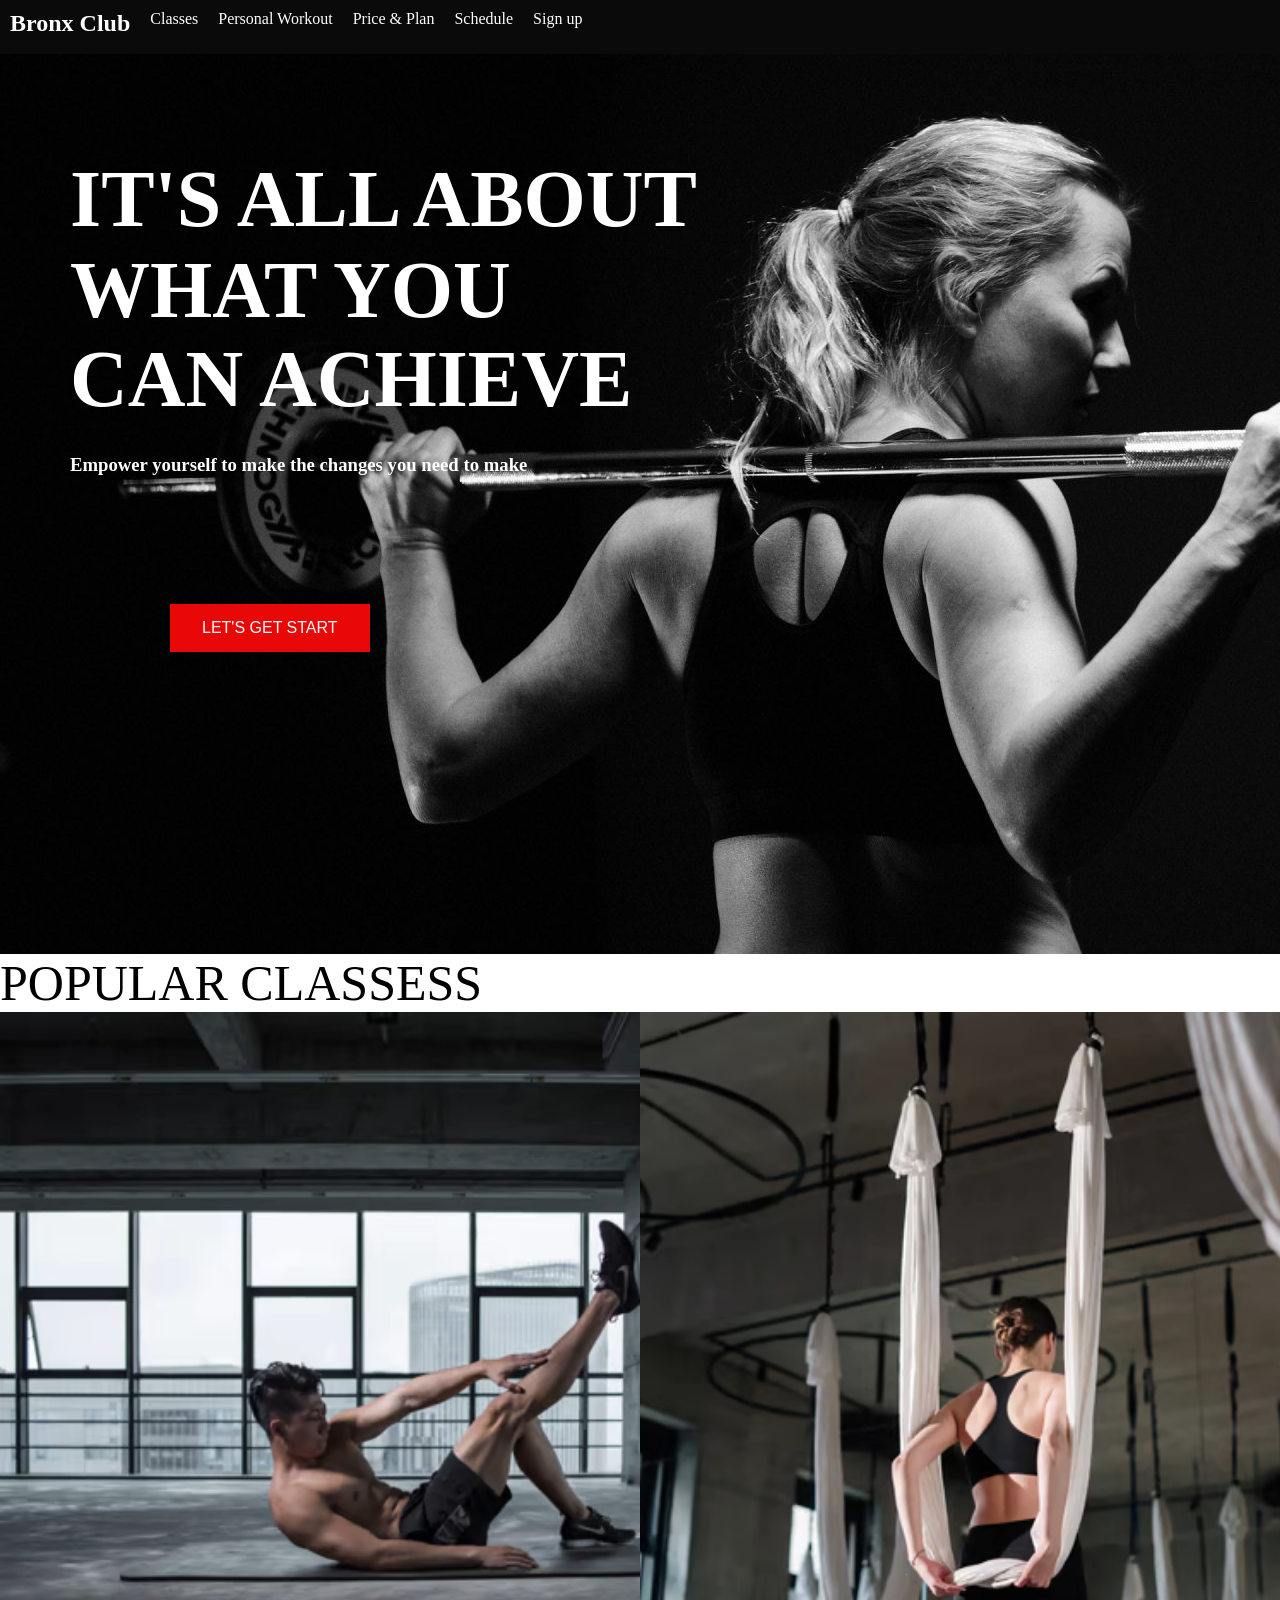
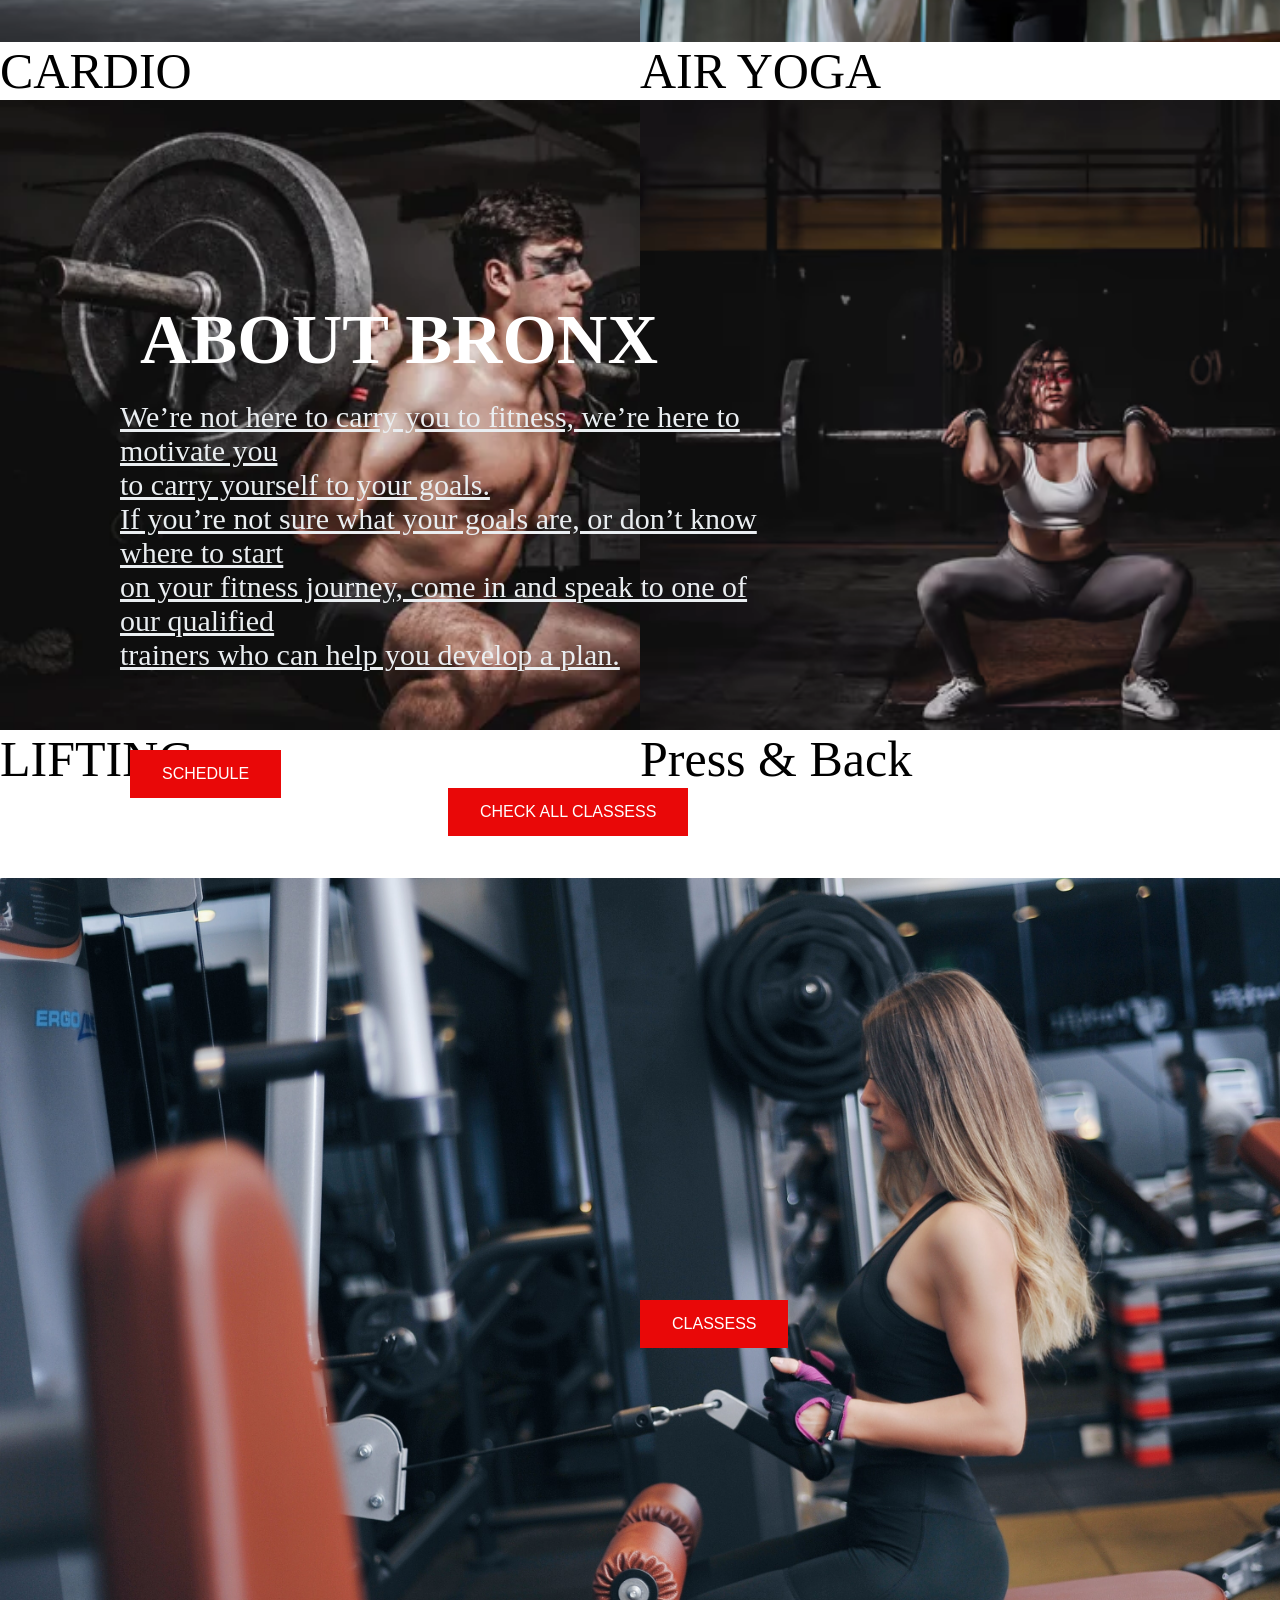
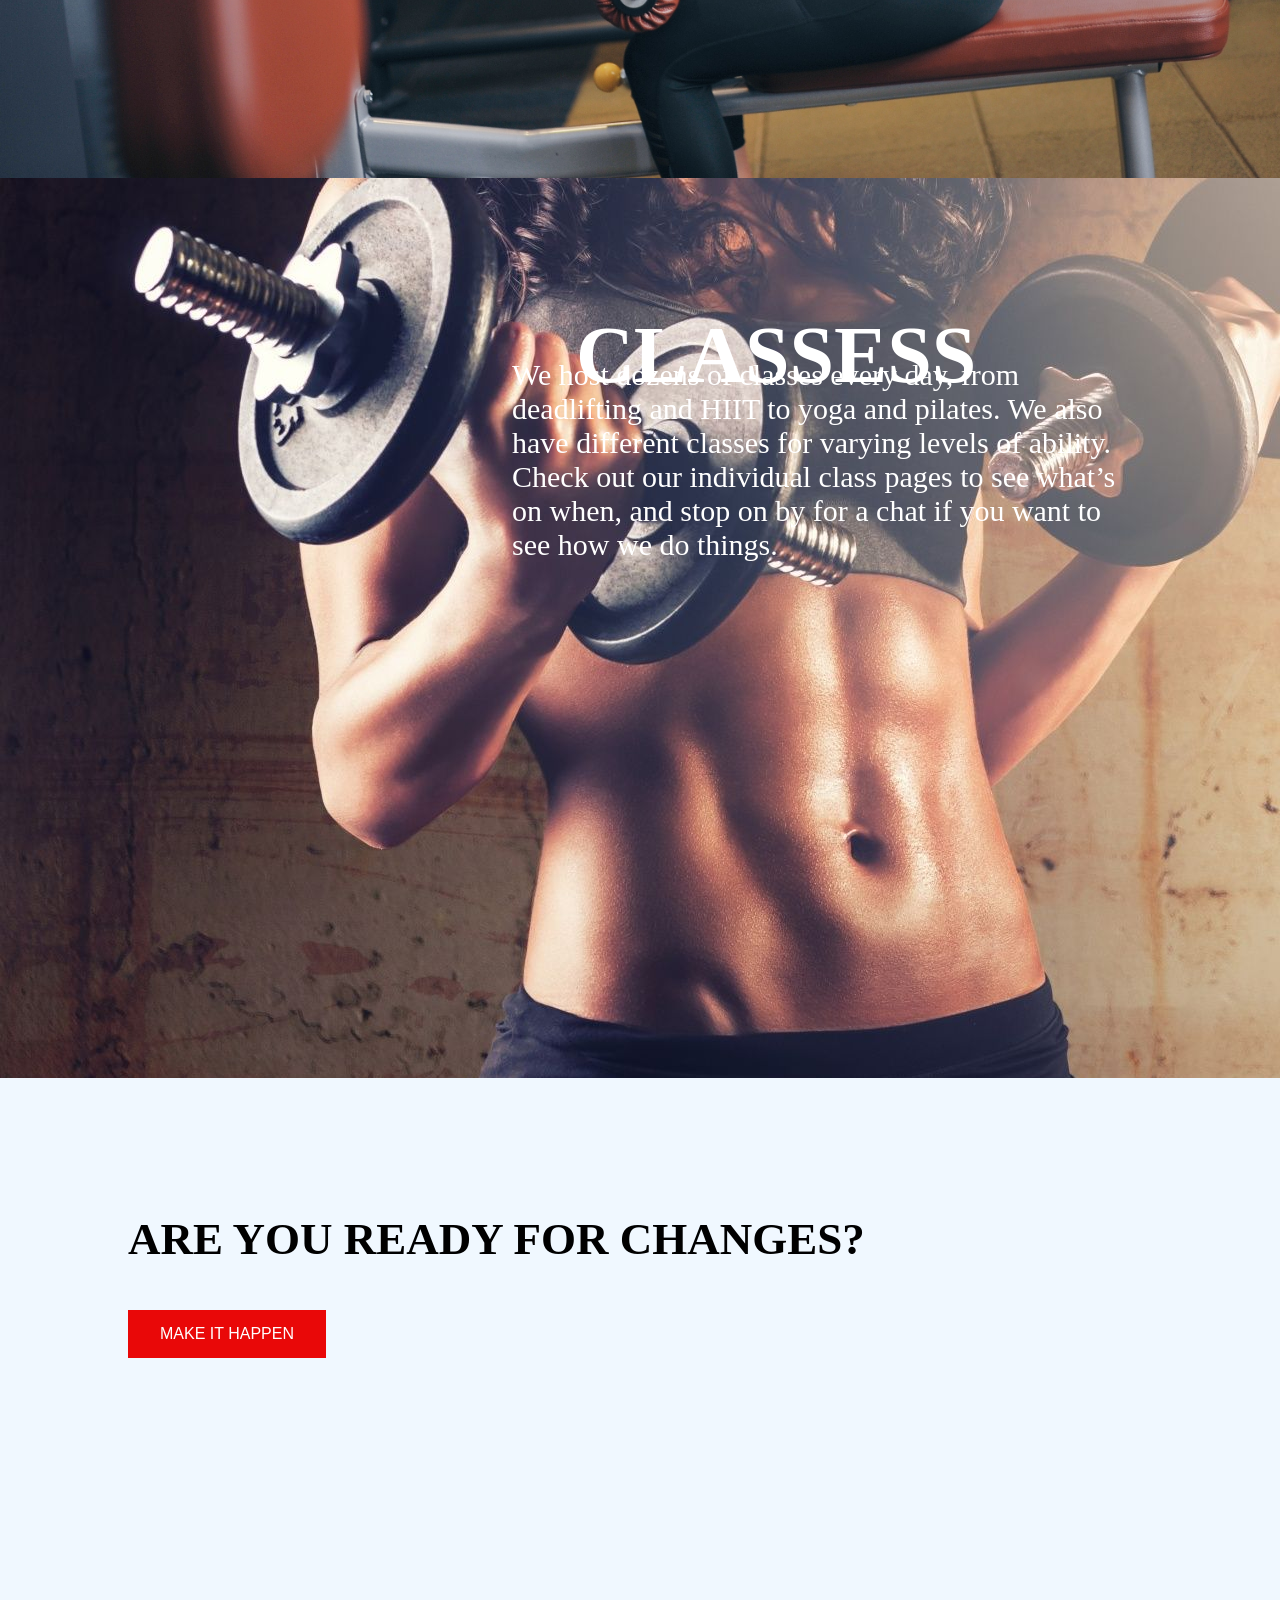
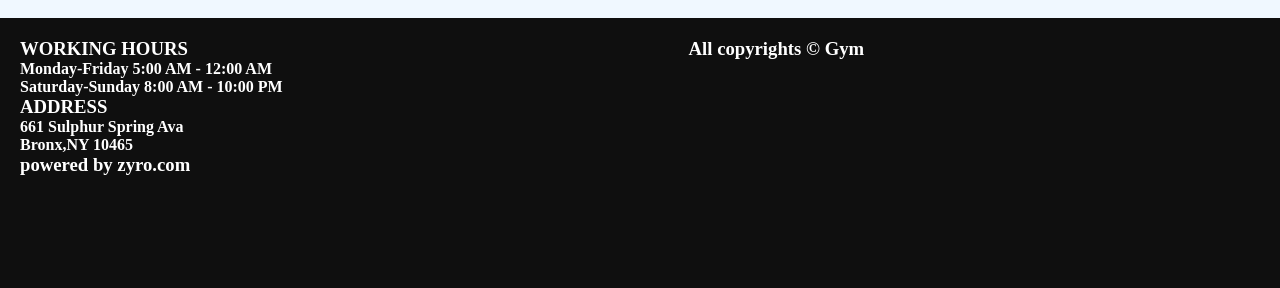
<file: index.html>
<!DOCTYPE html>
<html lang="en">
<head>
    <meta charset="UTF-8">
    <meta http-equiv="X-UA-Compatible" content="IE=edge">
    <meta name="viewport" content="width=device-width, initial-scale=1.0">
    <link rel="stylesheet" href="./CSS/gym.css">
    <title>Gym</title>
    <script src="https://animateit-live.s3.ap-south-1.amazonaws.com/public/assets/loader.min.js" data-website-id="03e682bc-c935-462e-9771-f2eb943b835c"></script>
</head>
    
<body>
     <header>
         <nav>
         <ul>
            <li><a href="index.html"><h2>Bronx Club</h2></a></li>
            <li><a href="/HTML/classess.html">Classes</a></li>
            <li><a href="/HTML/personalTrainer.html">Personal Workout</a></li>
            <li><a href="/HTML/contact.html">Price & Plan</a></li>
            <li><a href="/HTML/contact.html">Schedule</a></li>
            <li><a href="/HTML/signUP.html">Sign up</a></li>
            </ul>
        </nav>
     </header>
     <main>
         <div class="container">
             <!-- <img src="../IMG/back.jpg" alt="" width="1365px" height="525px"> -->
             <div class="word">
            <h1>IT'S ALL ABOUT WHAT YOU</h1>
             <h2>CAN ACHIEVE</h2>
             <h3>Empower yourself to make the changes you need to make</h3>
             <a href="../HTML/price.html">
             <button>LET'S GET START</button>
             </a>
         </div>
         
        </div>
        <div class="popular">
            <p>POPULAR CLASSESS</p>
            <div class="class">
            <div class="box3"></div>
            <div class="box4"></div>
        </div>
        <div class="text">
            <div class="text1">CARDIO</div>
            <div class="text2">AIR YOGA</div>
        </div>
        <div class="class">
            <div class="box5"></div>
            <div class="box6"></div>
        </div>
        <div class="text">
            <div class="text3">LIFTING</div>
            <div class="text4">Press & Back</div>
        </div>
        <div class="bn">
            <a href="../HTML/classess.html">
        <button class="bt">CHECK ALL CLASSESS </button>
    </a>
        </div>
    </div>
    <div class="about">
        <h1>ABOUT BRONX</h1>
        <div class="ab">
         <p>
            We’re not here to carry you
           to fitness, we’re here to motivate you</p> 
           <p>to carry yourself to your goals. </p>
            
           <p> If you’re not sure what your goals are, or don’t know where to start</p>
           <p> on your fitness journey, come in and speak to one of our qualified
           <p> trainers who can help you develop a plan.</p>
        </div> 
        <a href="../HTML/schedule.html">
        <button class="btn">SCHEDULE</button></a>

    </div>
    <div class="classess">
        <h1>CLASSESS</h1>
        <P>We host dozens of classes every day, from </P>
        <P>deadlifting and HIIT to yoga and pilates. We also </P>
        <P>have different classes for varying levels of ability.</P>
        <P> </P>
        <P>Check out our individual class pages to see what’s </P>
        <P>on when, and stop on by for a chat if you want to </P>
        <P>see how we do things. </P>
        <a href="../HTML/classess.html">
        <button class="btnn">CLASSESS</button>
    </a>
    </div>
    <div class="happen">
        <h5>ARE YOU READY FOR CHANGES?</h5>
        <button class="btnnn">MAKE IT HAPPEN</button>
    </div>
    
     </main>
     <footer>
         <div class="box1">
             <h3>WORKING HOURS</h3>
            <h2></h2>
             <h4>Monday-Friday 5:00 AM - 12:00 AM</h4>
             <h4>Saturday-Sunday 8:00 AM - 10:00 PM</h4>
             <h3>ADDRESS</h3>
             <h4>661 Sulphur Spring Ava</h4>
             <h4>Bronx,NY 10465</h4>
             <!-- <p><button><img src="../IMG/tweet.png" ></button>
            
            </p> -->
            <h3>powered by zyro.com</h3>


         </div>
         <div class="box2">
             <h3>All copyrights &copy; Gym</h3>
         </div>
         
     </footer>
    
    
</body>
</html>
</file>
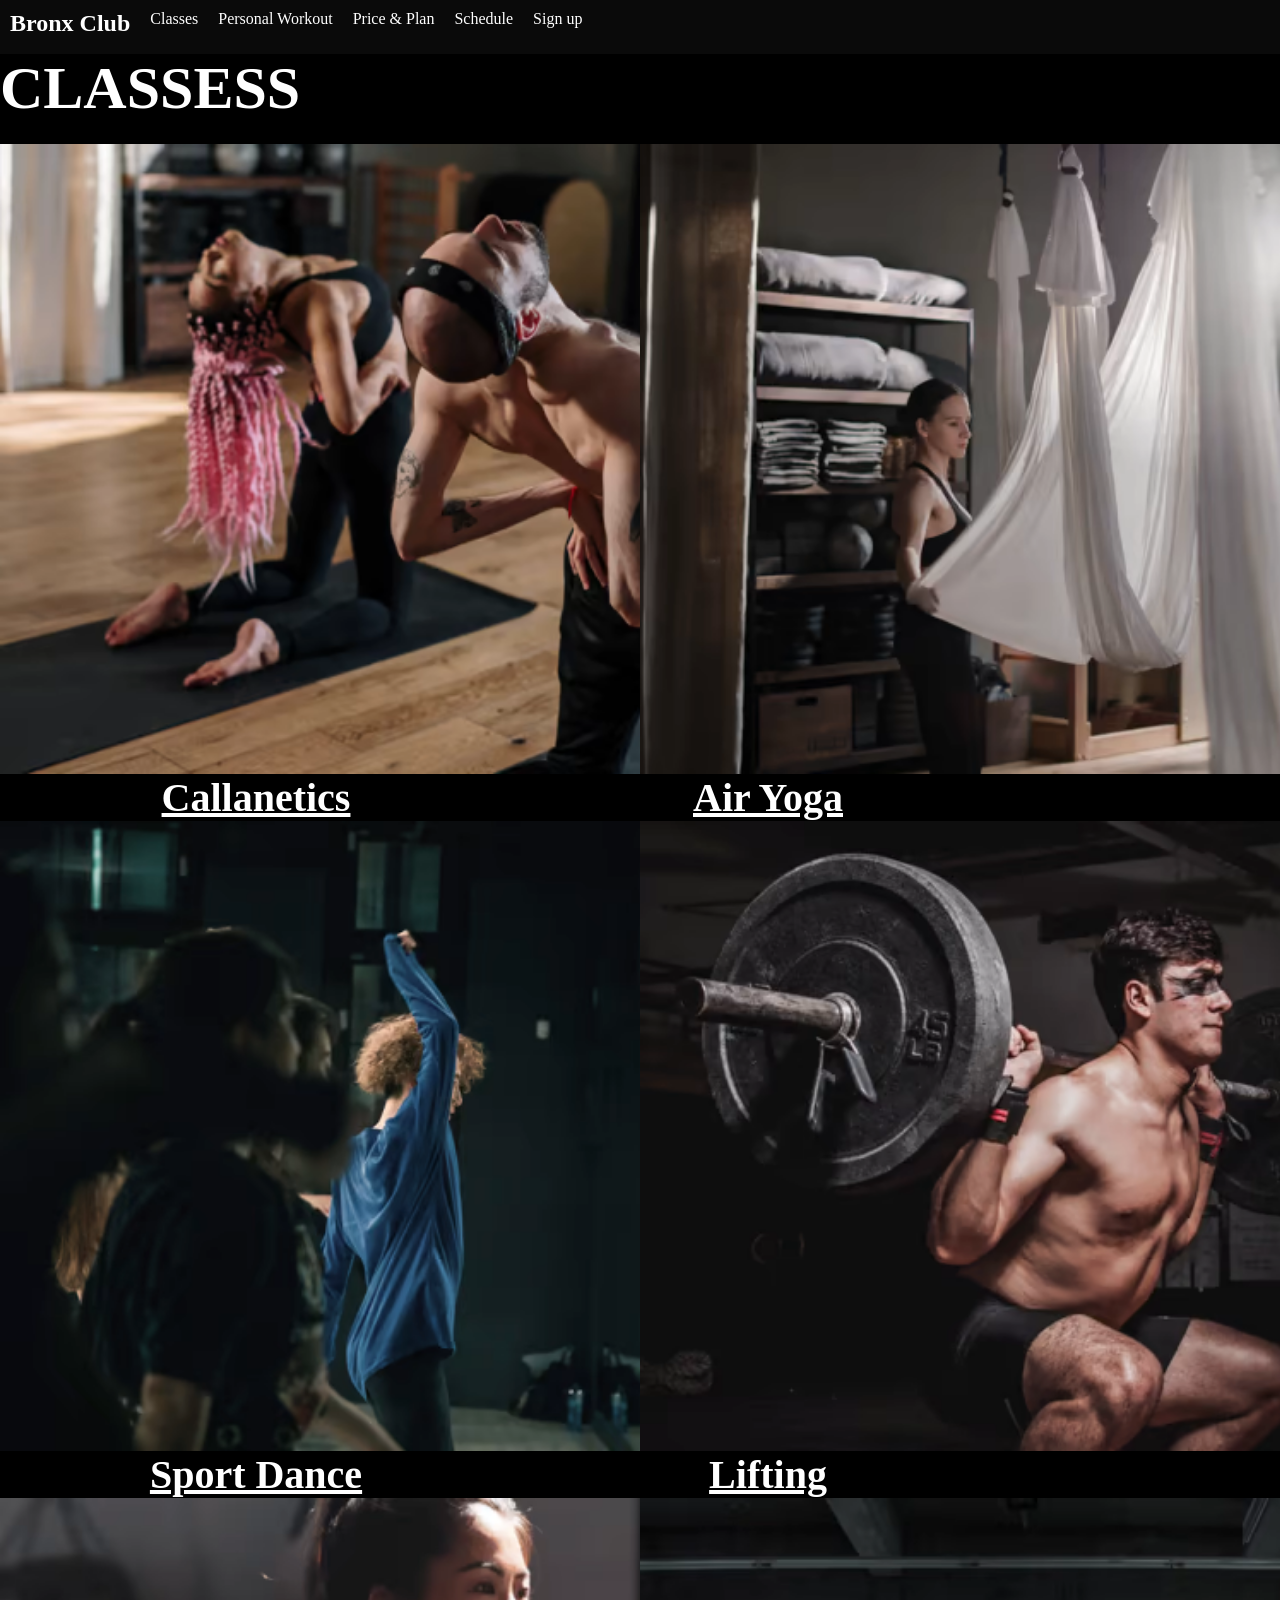
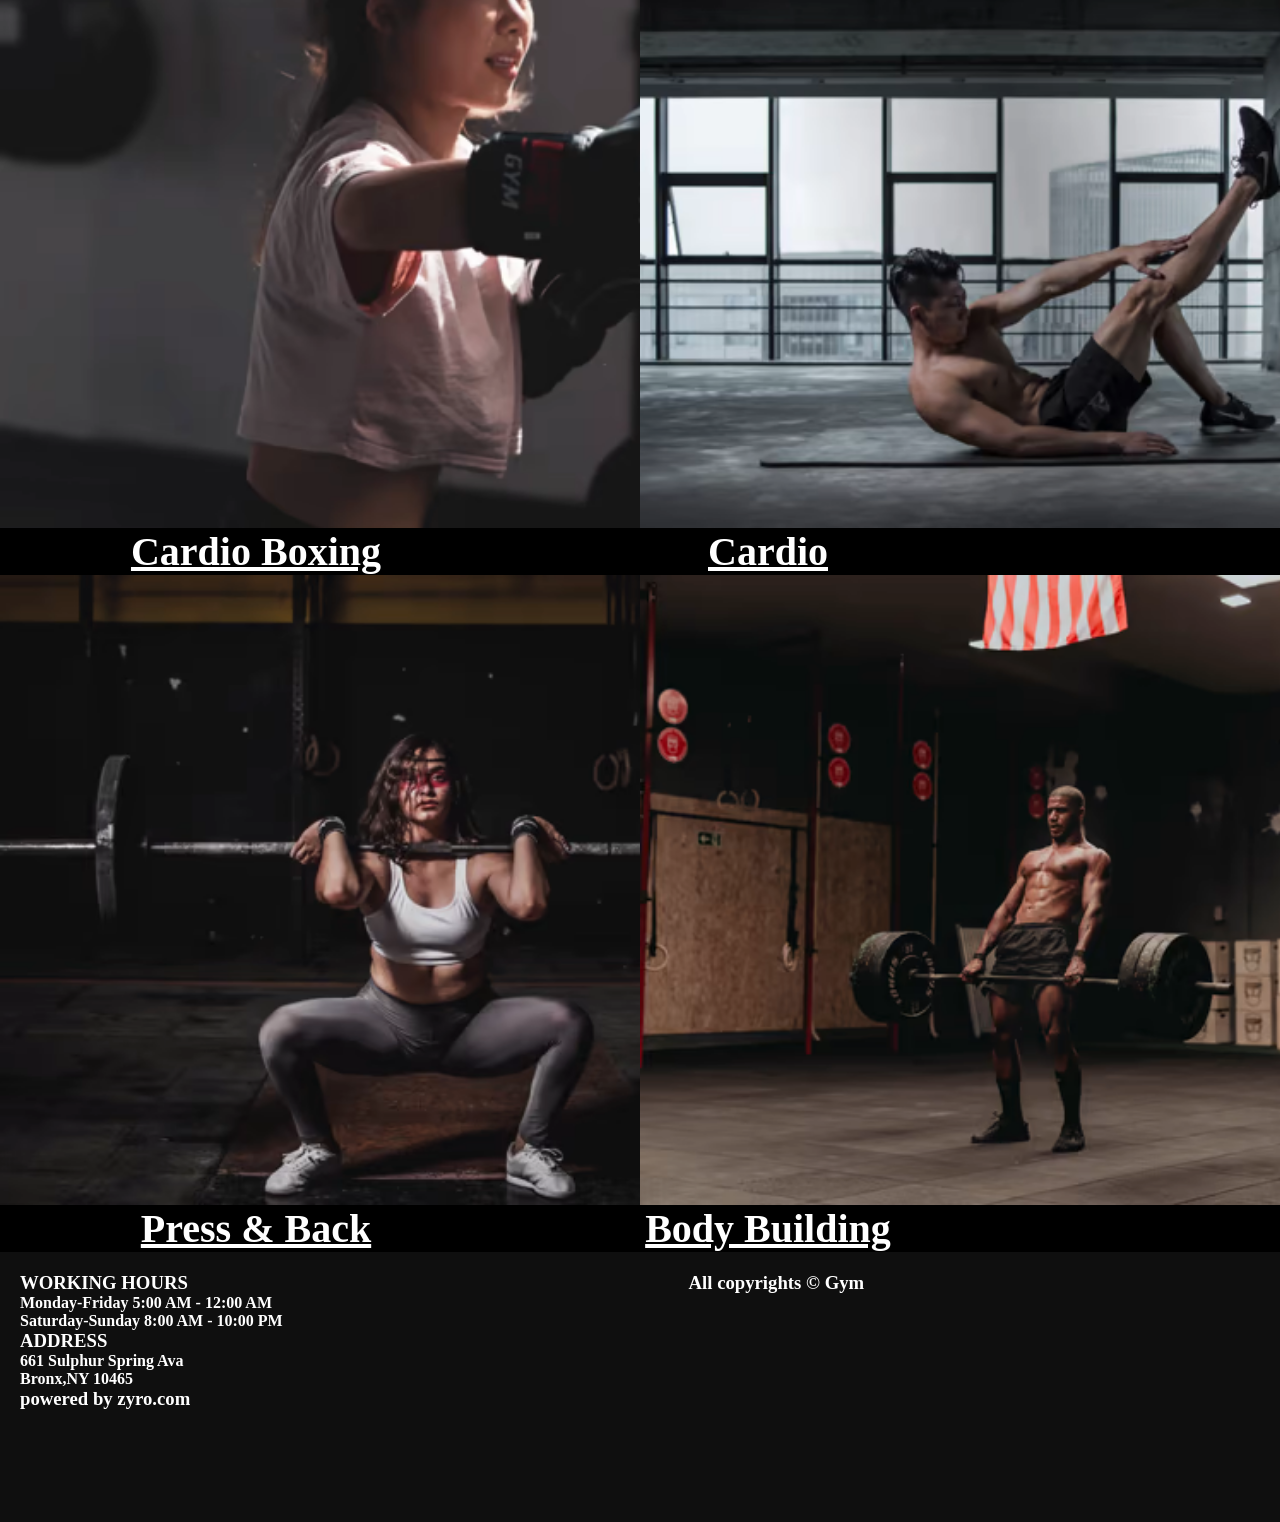
<file: HTML/classess.html>
<!DOCTYPE html>
<html lang="en">
<head>
    <meta charset="UTF-8">
    <meta http-equiv="X-UA-Compatible" content="IE=edge">
    <meta name="viewport" content="width=device-width, initial-scale=1.0">
    <title>Classess</title>
    <link rel="stylesheet" href="../CSS/classess.css">
</head>
<body>
    <header>
        <nav>
        <ul>
           <li><a href="../index.html"><h2>Bronx Club</h2></a></li>
           <li><a href="Classess.html">Classes</a></li>
           <li><a href="personalTrainer.html">Personal Workout</a></li>
           <li><a href="contact.html">Price & Plan</a></li>
           <li><a href="contact.html">Schedule</a></li>
           <li><a href="signUP.html">Sign up</a></li>
           </ul>
       </nav>
    </header>
    <main>
    <div class="container">
        <div class="heading">
            <p>CLASSESS</p>
        </div>
        <div class="row1">
            <div class="bx1"></div>
            <div class="bx2"></div>
        </div>
        <div class="rtxt1">
            <div class="txt1" ><p >Callanetics</p></div>
            <div class="txt2"><p>Air Yoga</p></div>
        </div>
        <div class="row2">
            <div class="bx3"></div>
            <div class="bx4"></div>
        </div>
        <div class="rtxt2">
            <div class="txt3"><p>Sport Dance</p></div>
            <div class="txt4"><p>Lifting</p></div>
        </div>
        <div class="row3">
            <div class="bx5"></div>
            <div class="bx6"></div>
        </div>
        <div class="rtxt3">
            <div class="txt5"><p>Cardio Boxing</p></div>
            <div class="txt6"><p>Cardio</p></div>
        </div>
        <div class="row4">
            <div class="bx7"></div>
            <div class="bx8"></div>
        </div>
        <div class="rtxt4">
            <div class="txt7"><p>Press & Back</p></div>
            <div class="txt8"><p>Body Building</p></div>
        </div>
    </div> 
    </main>
    <footer>
        <div class="box1">
            <h3>WORKING HOURS</h3>
           <h2></h2>
            <h4>Monday-Friday 5:00 AM - 12:00 AM</h4>
            <h4>Saturday-Sunday 8:00 AM - 10:00 PM</h4>
            <h3>ADDRESS</h3>
            <h4>661 Sulphur Spring Ava</h4>
            <h4>Bronx,NY 10465</h4>
            <!-- <p><button><img src="../IMG/tweet.png" ></button>
           
           </p> -->
           <h3>powered by zyro.com</h3>


        </div>
        <div class="box2">
            <h3>All copyrights &copy; Gym</h3>
        </div>
        
    </footer>
</body>
</html>
</file>
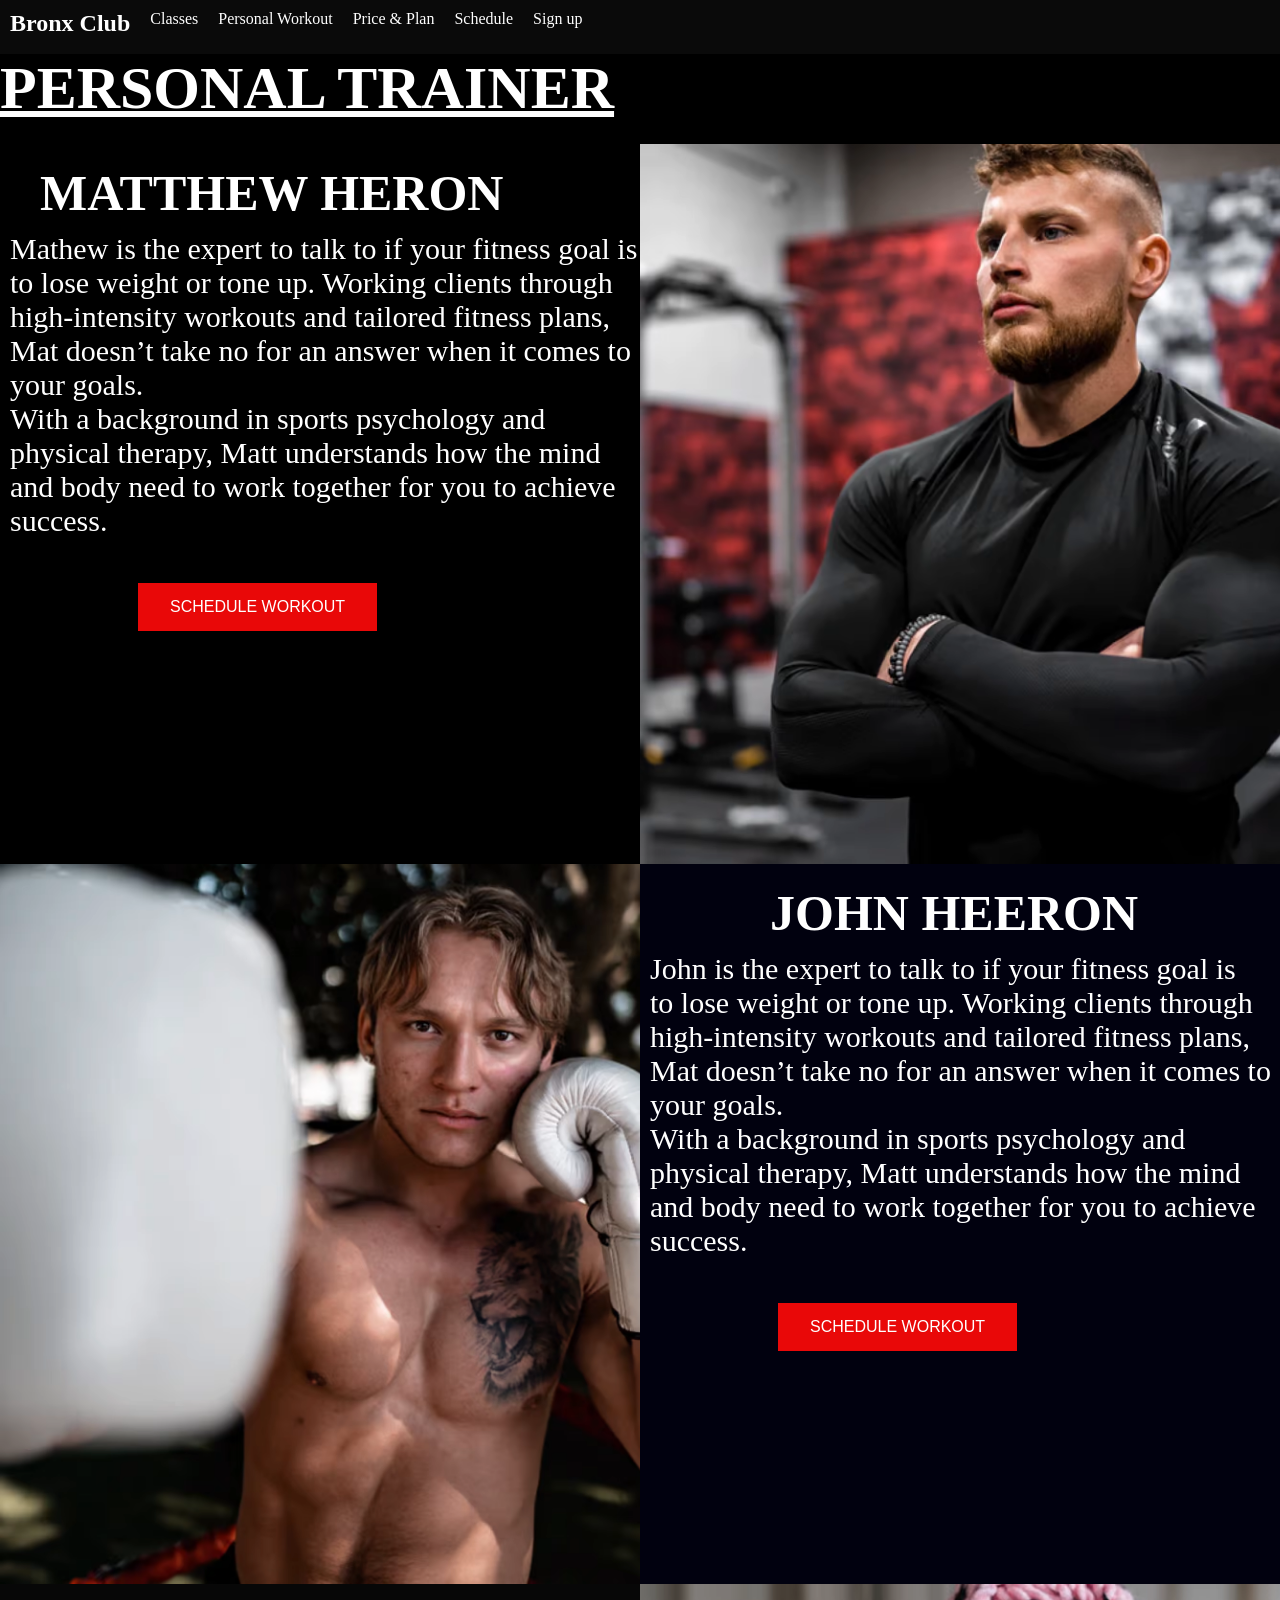
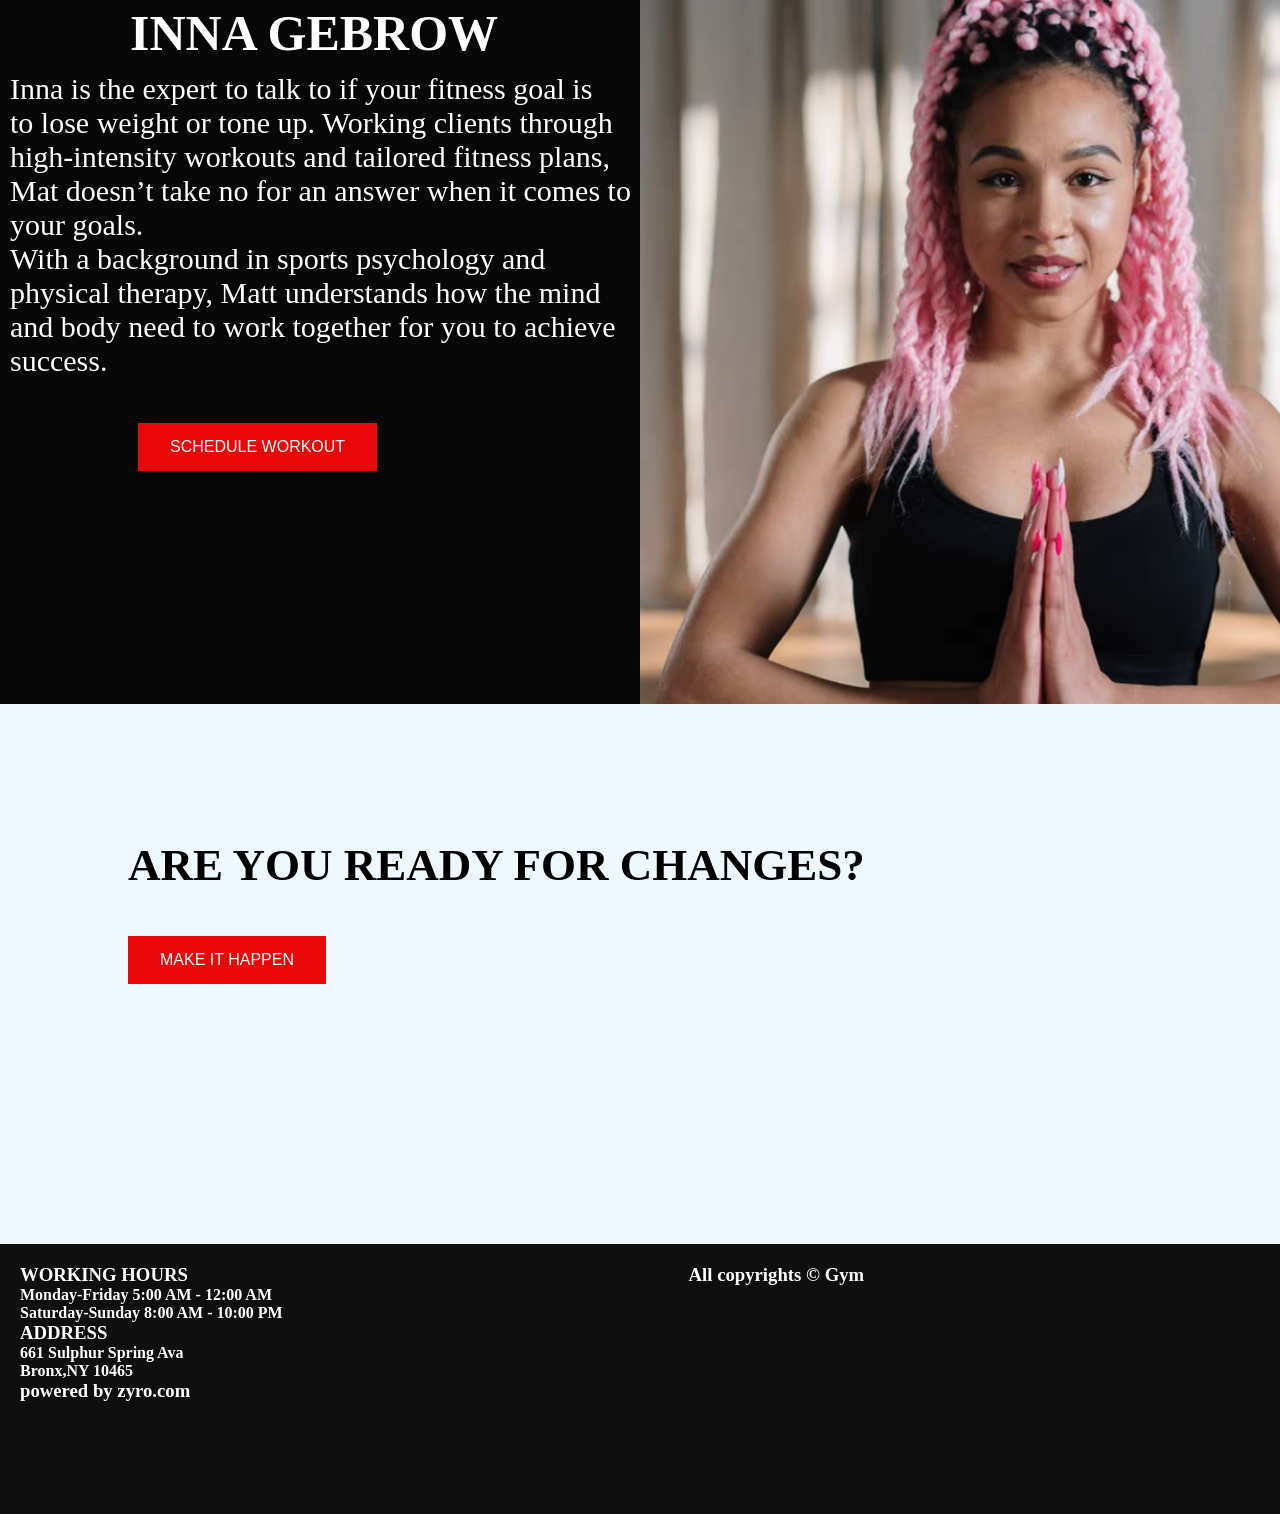
<file: HTML/personalTrainer.html>
<!DOCTYPE html>
<html lang="en">
<head>
    <meta charset="UTF-8">
    <meta http-equiv="X-UA-Compatible" content="IE=edge">
    <meta name="viewport" content="width=device-width, initial-scale=1.0">
    <title>Personal Trainer</title>
    <link rel="stylesheet" href="../CSS/personalTrainer.css">
</head>
<body>
    <header>
        <nav>
        <ul>
           <li><a href="../index.html"><h2>Bronx Club</h2></a></li>
           <li><a href="Classess.html">Classes</a></li>
           <li><a href="personalTrainer.html">Personal Workout</a></li>
           <li><a href="../HTML/price.html">Price & Plan</a></li>
           <li><a href="../HTML/price.html">Schedule</a></li>
           <li><a href="../HTML/signUP.html">Sign up</a></li>
           </ul>
       </nav>
    </header>
    <main>
        <div class="container">
            <div class="heading">
                <p>PERSONAL TRAINER</p>
            </div>
            <div class="row1">
                <div class="bx1">
                    <h1 id="math">MATTHEW HERON</h1>
                    <div class="para">
                    <p>Mathew is the expert to talk to if your fitness goal is</p>
                    <p>to lose weight or tone up. Working clients through </p>
                    <p>high-intensity workouts and tailored fitness plans, </p>
                    <p>Mat doesn’t take no for an answer when it comes to </p>
                    <p>your goals. </p>
                    <p>With a background in sports psychology and</p>
                    <p>physical therapy, Matt understands how the mind </p>
                    <p>and body need to work together for you to achieve</p>
                    <p>success.</p>
                    <a href="../HTML/schedule.html">
                    <button class="button">SCHEDULE WORKOUT</button></a>
                </div>

                </div>
                <div class="bx2"></div>
            </div>
            <div class="row2">
                <div class="bx3"></div>
                <div class="bx4">
                    <h1 id="john">JOHN HEERON</h1>
                    <div class="para">
                        <p>John is the expert to talk to if your fitness goal is</p>
                        <p>to lose weight or tone up. Working clients through </p>
                        <p>high-intensity workouts and tailored fitness plans, </p>
                        <p>Mat doesn’t take no for an answer when it comes to </p>
                        <p>your goals. </p>
                        <p>With a background in sports psychology and</p>
                        <p>physical therapy, Matt understands how the mind </p>
                        <p>and body need to work together for you to achieve</p>
                        <p>success.</p>
                        <a href="../HTML/schedule.html">
                        <button class="button">SCHEDULE WORKOUT</button></a>
                    </div>
    
                    </div>
            </div>
            <div class="row3">
                <div class="bx5">
                    <h1 id="john">INNA GEBROW</h1>
                    <div class="para">
                        <p>Inna is the expert to talk to if your fitness goal is</p>
                        <p>to lose weight or tone up. Working clients through </p>
                        <p>high-intensity workouts and tailored fitness plans, </p>
                        <p>Mat doesn’t take no for an answer when it comes to </p>
                        <p>your goals. </p>
                        <p>With a background in sports psychology and</p>
                        <p>physical therapy, Matt understands how the mind </p>
                        <p>and body need to work together for you to achieve</p>
                        <p>success.</p>
                        <a href="../HTML/schedule.html">
                        <button class="button">SCHEDULE WORKOUT</button></a>
                    </div>
       
                </div>
                <div class="bx6"></div>
            </div>

        </div>
        <div class="happen">
            <h5>ARE YOU READY FOR CHANGES?</h5>
            <button class="btnnn">MAKE IT HAPPEN</button>
        </div>
    </main>
    <footer>
        <div class="box1">
            <h3>WORKING HOURS</h3>
           <h2></h2>
            <h4>Monday-Friday 5:00 AM - 12:00 AM</h4>
            <h4>Saturday-Sunday 8:00 AM - 10:00 PM</h4>
            <h3>ADDRESS</h3>
            <h4>661 Sulphur Spring Ava</h4>
            <h4>Bronx,NY 10465</h4>
            <!-- <p><button><img src="../IMG/tweet.png" ></button>
           
           </p> -->
           <h3>powered by zyro.com</h3>


        </div>
        <div class="box2">
            <h3>All copyrights &copy; Gym</h3>
        </div>
        
    </footer>
   
    
</body>
</html>
</file>
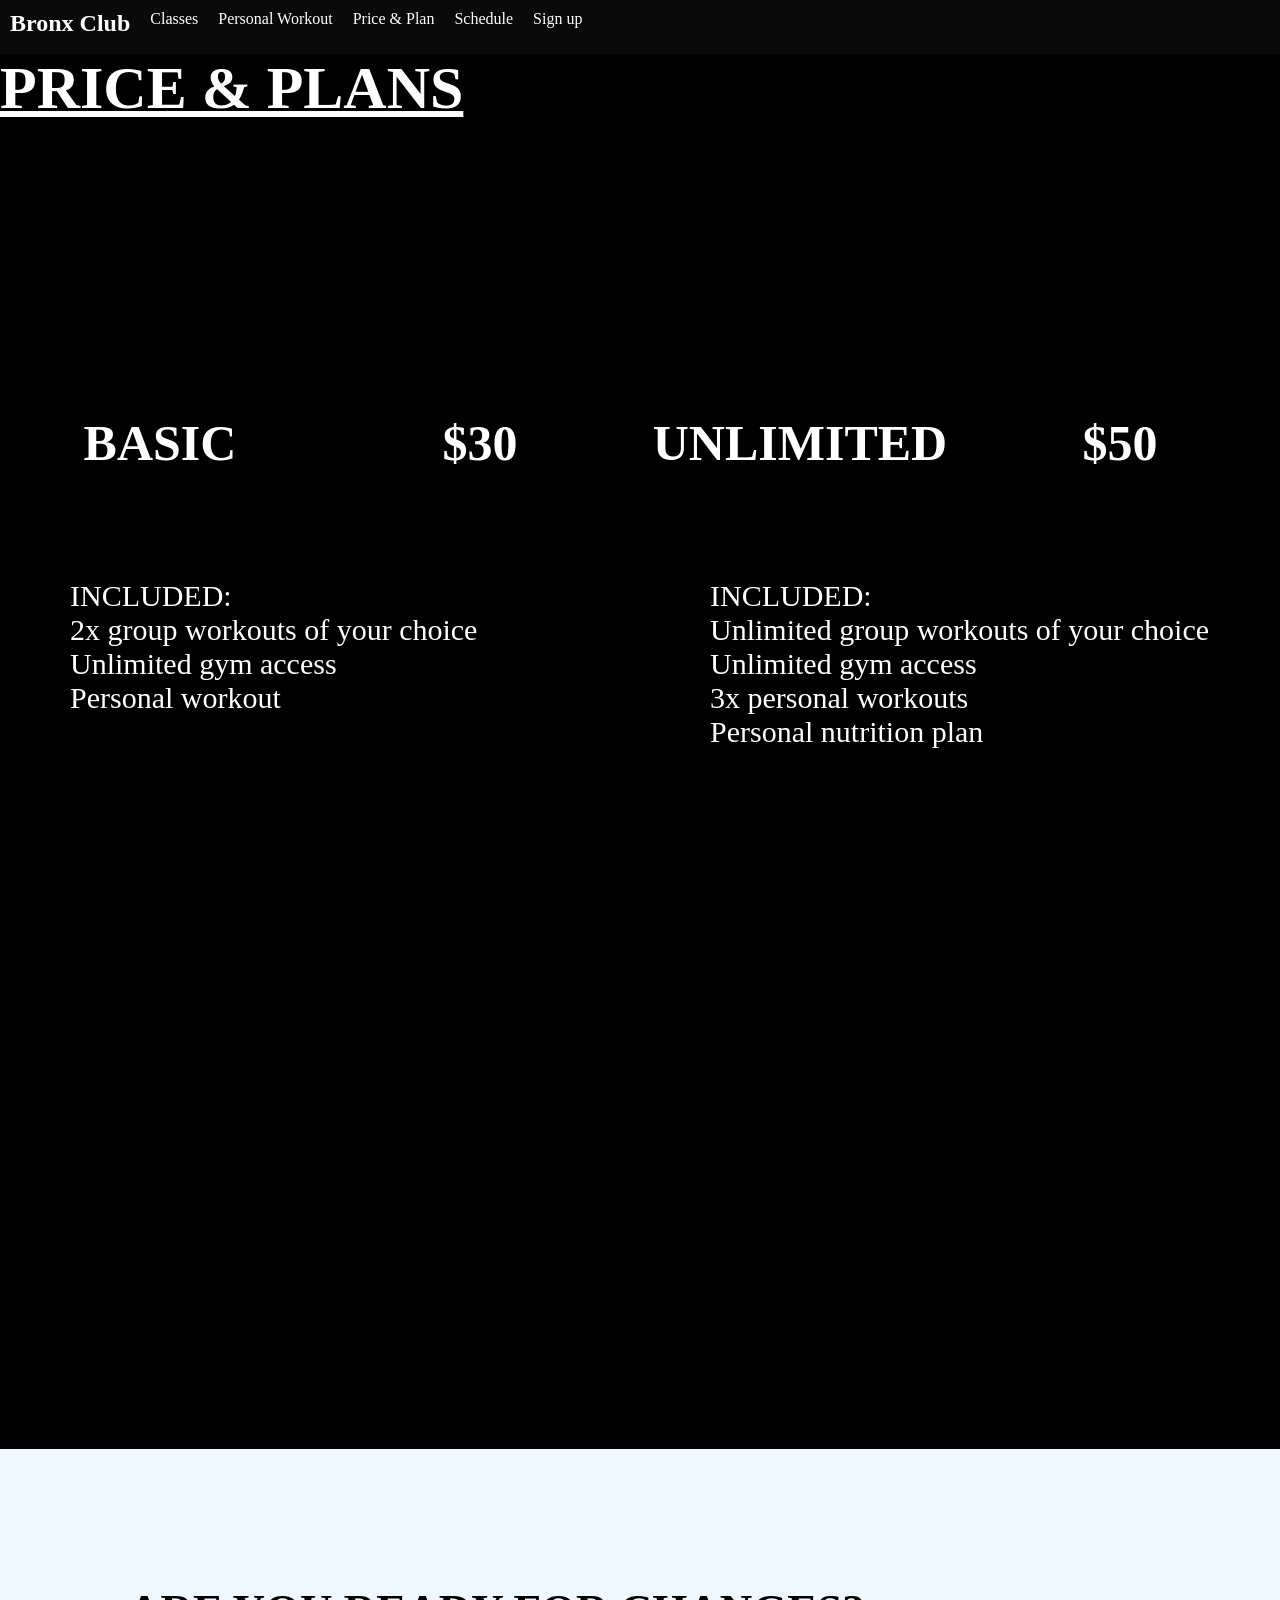
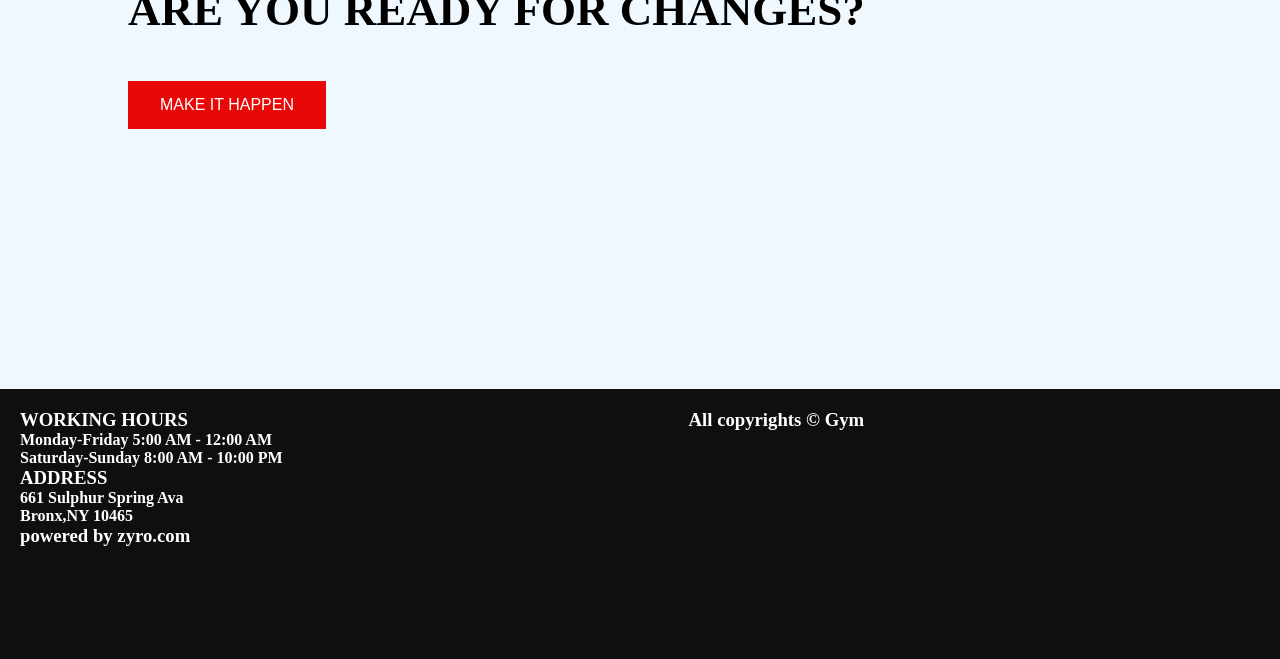
<file: HTML/price.html>
<!DOCTYPE html>
<html lang="en">
<head>
    <meta charset="UTF-8">
    <meta http-equiv="X-UA-Compatible" content="IE=edge">
    <meta name="viewport" content="width=device-width, initial-scale=1.0">
    <title>PRICE & PLAN</title>
    <link rel="stylesheet" href="../CSS/price.css">
</head>
<body>
    <header>
        <nav>
        <ul>
           <li><a href="../index.html"><h2>Bronx Club</h2></a></li>
           <li><a href="Classess.html">Classes</a></li>
           <li><a href="personalTrainer.html">Personal Workout</a></li>
           <li><a href="../HTML/price.html">Price & Plan</a></li>
           <li><a href="schedule.html">Schedule</a></li>
           <li><a href="../HTML/signUP.html">Sign up</a></li>
           </ul>
       </nav>
    </header>
    <main>
        <div class="container">
            <div class="heading">
                <p>PRICE & PLANS</p>
            </div>
            <div class="row1">
                <div class="bx1">
                    <p>BASIC</p>
                </div>
                <div class="bx2">
                    <p>$30</p>
                </div>
                <div class="bx3"> <p>UNLIMITED</p></div>
                <div class="bx4"> <p>$50</p></div>
            </div>
            <div class="row2">
                <div class="bx5">
                    <div class="para">
                    <p>INCLUDED:</p>
                    <p> 2x group workouts of your choice</p>
                    <p> Unlimited gym access</p>
                    <p> Personal workout</p>
                </div>
            </div>
                <div class="bx6">
                    <div class="para">
                        <p>INCLUDED:</p>
                        <p> Unlimited group workouts of your choice</p>
                        <p> Unlimited gym access</p>
                        <p> 3x personal workouts</p>
                        <p> Personal nutrition plan</p>
                    </div>
                </div>
            </div>
    </main>
    <div class="happen">
        <h5>ARE YOU READY FOR CHANGES?</h5>
        <button class="btnnn">MAKE IT HAPPEN</button>
    </div>
    <footer>
        <div class="box1">
            <h3>WORKING HOURS</h3>
           <h2></h2>
            <h4>Monday-Friday 5:00 AM - 12:00 AM</h4>
            <h4>Saturday-Sunday 8:00 AM - 10:00 PM</h4>
            <h3>ADDRESS</h3>
            <h4>661 Sulphur Spring Ava</h4>
            <h4>Bronx,NY 10465</h4>
            <!-- <p><button><img src="../IMG/tweet.png" ></button>
           
           </p> -->
           <h3>powered by zyro.com</h3>


        </div>
        <div class="box2">
            <h3>All copyrights &copy; Gym</h3>
        </div>
        
    </footer>
   
</body>
</html>
</file>
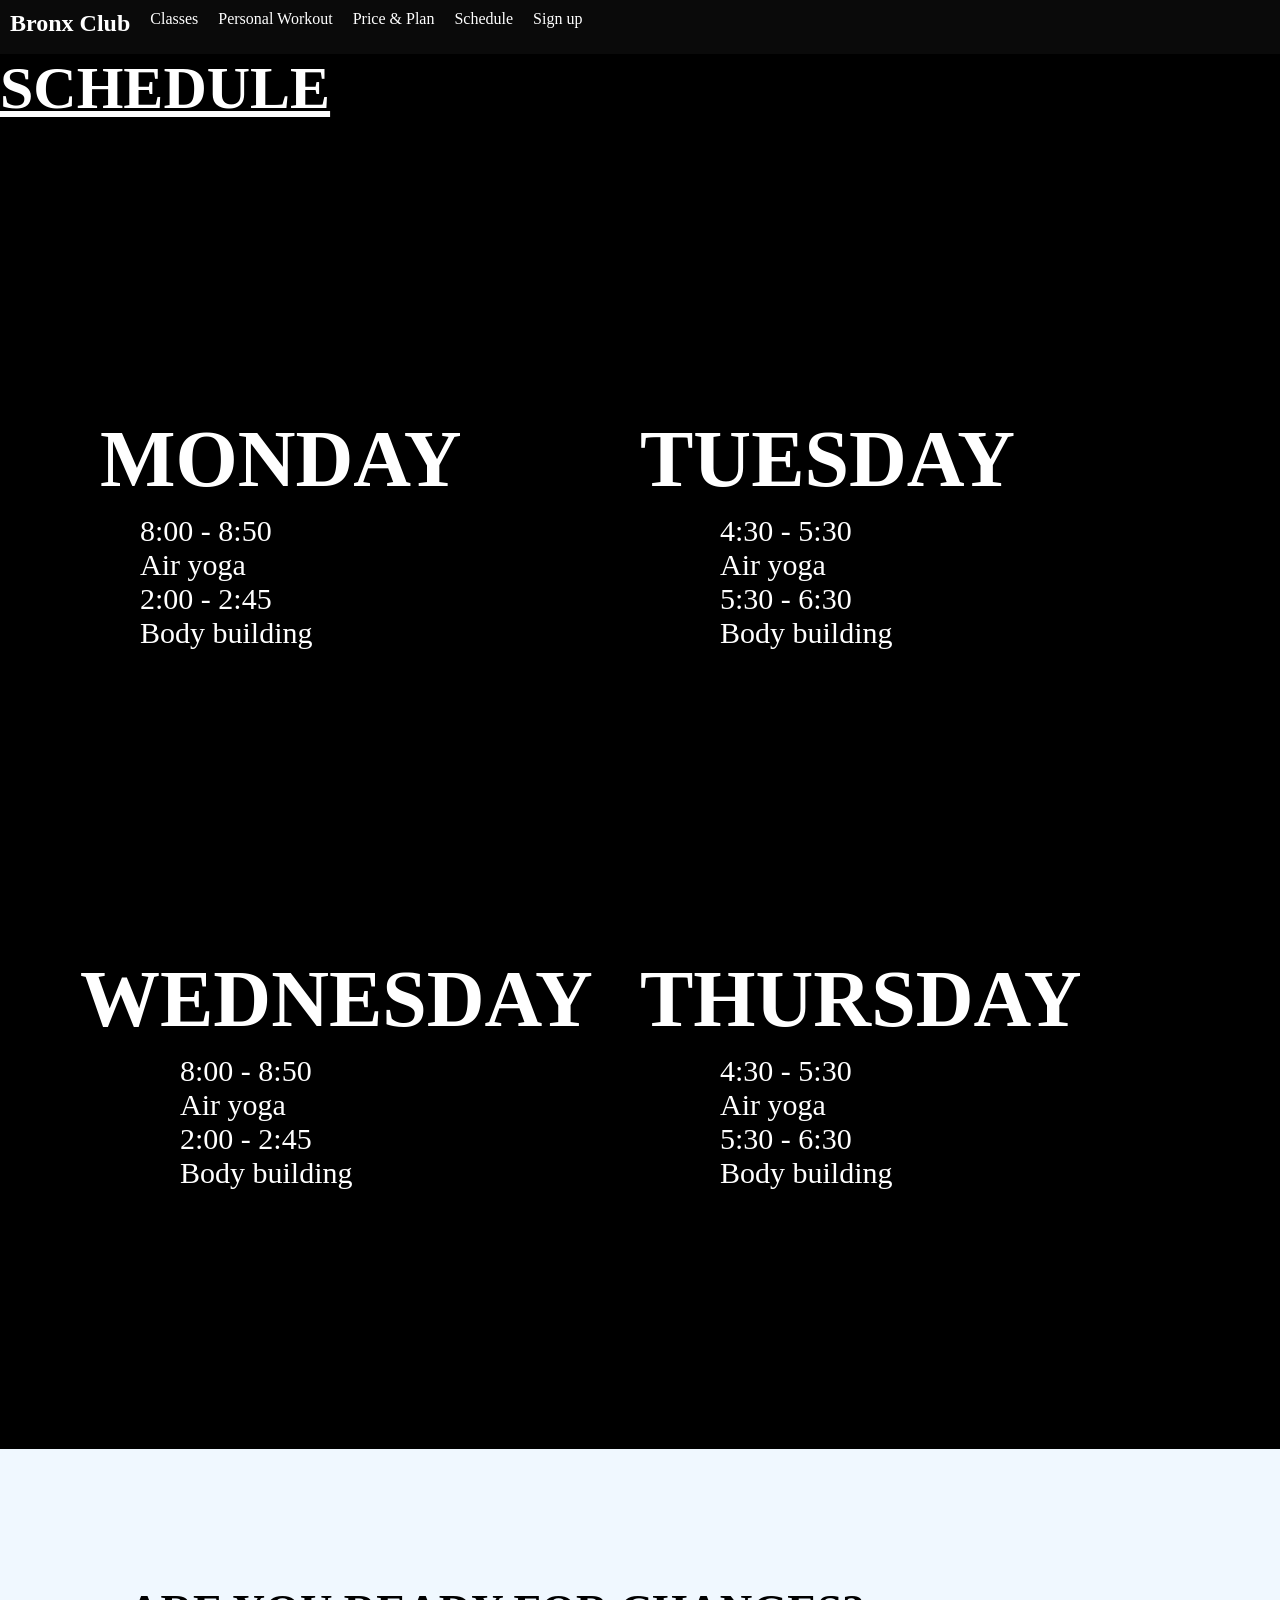
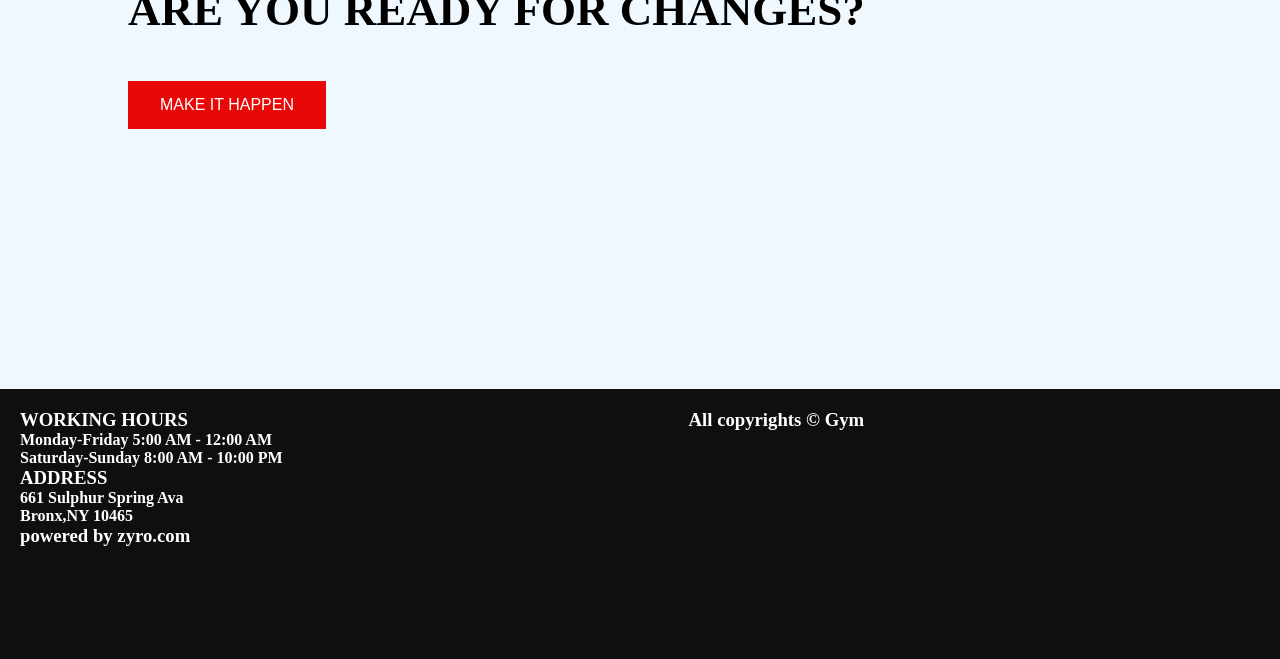
<file: HTML/schedule.html>
<!DOCTYPE html>
<html lang="en">
<head>
    <meta charset="UTF-8">
    <meta http-equiv="X-UA-Compatible" content="IE=edge">
    <meta name="viewport" content="width=device-width, initial-scale=1.0">
    <title>PRICE & PLAN</title>
    <link rel="stylesheet" href="../CSS/schedule.css">
</head>
<body>
    <header>
        <nav>
        <ul>
           <li><a href="../index.html"><h2>Bronx Club</h2></a></li>
           <li><a href="Classess.html">Classes</a></li>
           <li><a href="personalTrainer.html">Personal Workout</a></li>
           <li><a href="../HTML/price.html">Price & Plan</a></li>
           <li><a href="../HTML/schedule.html">Schedule</a></li>
           <li><a href="../HTML/signUP.html">Sign up</a></li>
           </ul>
       </nav>
    </header>
    <main>
        <div class="container">
            <div class="heading">
                <p>SCHEDULE</p>
            </div>
            <div class="row1">
            <div class="bx1">
                <h1>MONDAY</h1>
                <p>8:00 - 8:50<br>
                    Air yoga <br>
                    
                    2:00 - 2:45 <br>
                    Body building</p>
            </div>
            <div class="bx2">
                <h1>TUESDAY</h1>
                <p>
                    4:30 - 5:30 <br>Air yoga <br>5:30 - 6:30 <br>Body building
                </p>
            </div>
        </div>
        <div class="row2">
            <div class="bx3">
                <h1>WEDNESDAY</h1>
                <p>
                    8:00 - 8:50 <br>Air yoga <br>2:00 - 2:45 <br>Body building
                </p>
            </div>
            <div class="bx4">
                <h1>THURSDAY</h1>
                <p>4:30 - 5:30 <br>
                    Air yoga <br> 5:30 - 6:30 <br>Body building</p>
            </div>
        </div>
            
            
    </div>
    </main>
    <div class="happen">
        <h5>ARE YOU READY FOR CHANGES?</h5>
        <button class="btnnn">MAKE IT HAPPEN</button>
    </div>
    <footer>
        <div class="box1">
            <h3>WORKING HOURS</h3>
           <h2></h2>
            <h4>Monday-Friday 5:00 AM - 12:00 AM</h4>
            <h4>Saturday-Sunday 8:00 AM - 10:00 PM</h4>
            <h3>ADDRESS</h3>
            <h4>661 Sulphur Spring Ava</h4>
            <h4>Bronx,NY 10465</h4>
            <!-- <p><button><img src="../IMG/tweet.png" ></button>
           
           </p> -->
           <h3>powered by zyro.com</h3>


        </div>
        <div class="box2">
            <h3>All copyrights &copy; Gym</h3>
        </div>
        
    </footer>
   
</body>
</html>
</file>
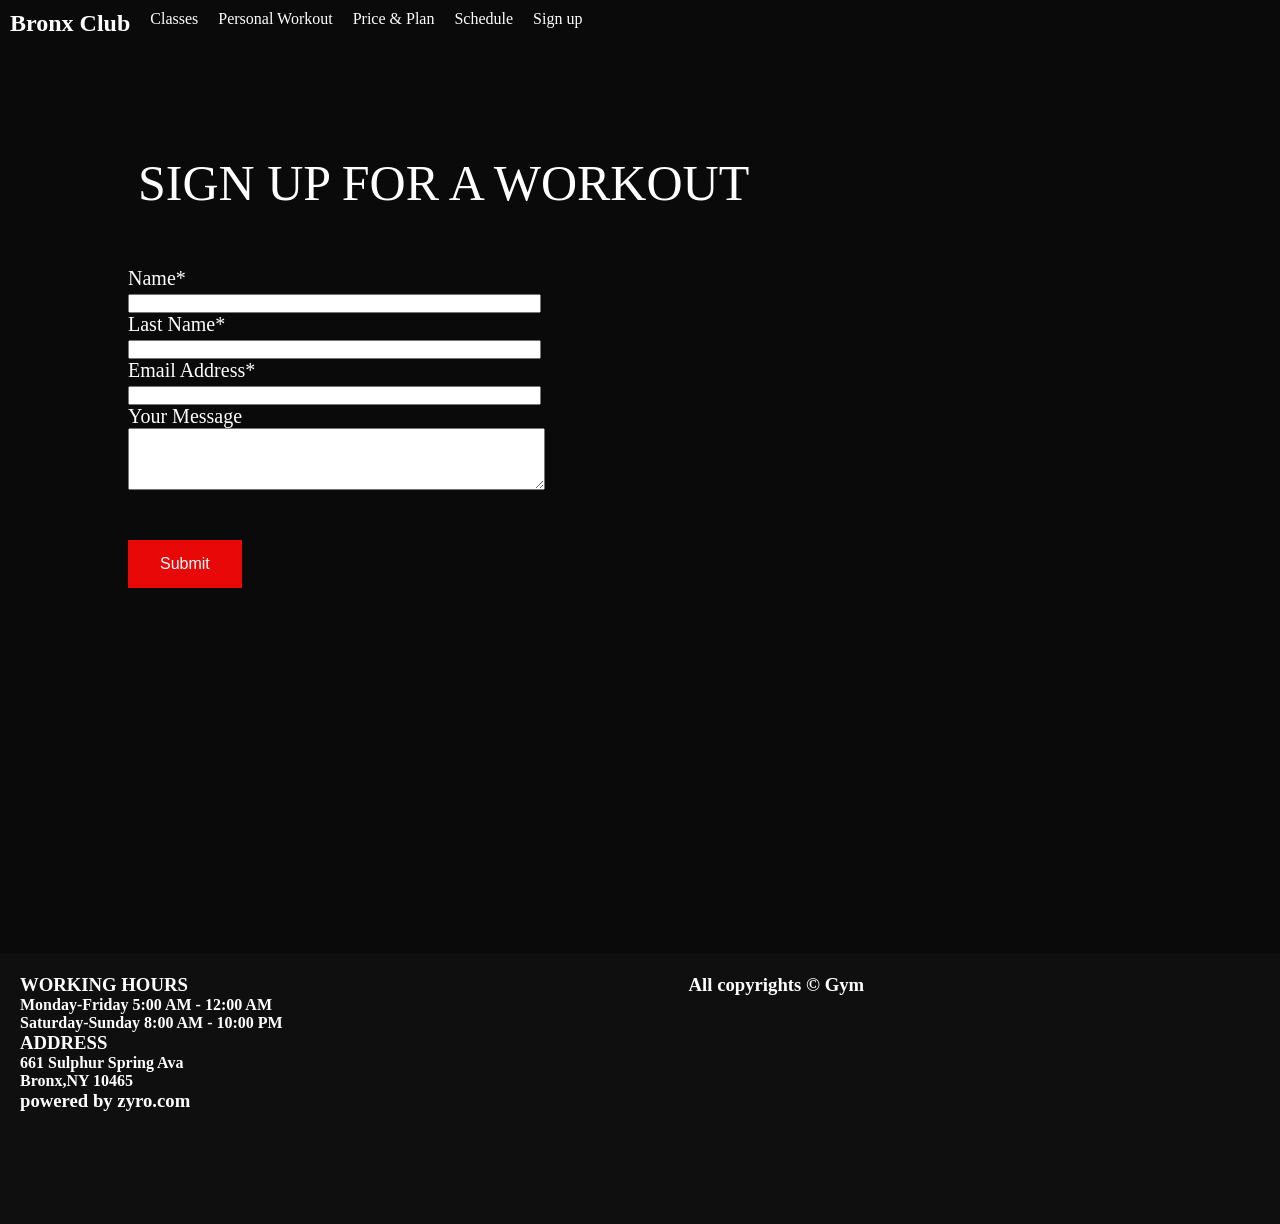
<file: HTML/signUP.html>
<!DOCTYPE html>
<html lang="en">
<head>
    <meta charset="UTF-8">
    <meta http-equiv="X-UA-Compatible" content="IE=edge">
    <meta name="viewport" content="width=device-width, initial-scale=1.0">
    <link rel="stylesheet" href="..//CSS/signUP.css">
    <title>SIGN UP</title>
</head>
<body>
    <header>
        <nav>
        <ul>
           <li><a href="../index.html"><h2>Bronx Club</h2></a></li>
           <li><a href="Classess.html">Classes</a></li>
           <li><a href="../HTML/personalTrainer.html">Personal Workout</a></li>
           <li><a href="../HTML/price.html">Price & Plan</a></li>
           <li><a href="../HTML/schedule.html">Schedule</a></li>
           <li><a href="../HTML/signUP.html">Sign up</a></li>
           </ul>
       </nav>
    </header>
    <main>
        <div class="container">
            <p>SIGN UP FOR A WORKOUT </p>
            <div class="input">
            <label for="">Name*</label><br>
            <input type="text" size="50"><br>
            <label for="">Last Name*</label><br>
            <input type="text" size="50"><br>
            <label for="">Email Address*</label><br>
            <input type="text"size="50" ><br>
            <label for="">Your Message</label><br>
            <textarea rows="4" cols="50" name="comment" form="usrform">
            </textarea>
         
        </div>
        <button type="submit" form="nameform" value="Submit">Submit</button>
        </div>
    </main>
    <footer>
        <div class="box1">
            <h3>WORKING HOURS</h3>
           <h2></h2>
            <h4>Monday-Friday 5:00 AM - 12:00 AM</h4>
            <h4>Saturday-Sunday 8:00 AM - 10:00 PM</h4>
            <h3>ADDRESS</h3>
            <h4>661 Sulphur Spring Ava</h4>
            <h4>Bronx,NY 10465</h4>
            <!-- <p><button><img src="../IMG/tweet.png" ></button>
           
           </p> -->
           <h3>powered by zyro.com</h3>


        </div>
        <div class="box2">
            <h3>All copyrights &copy; Gym</h3>
        </div>
        
    </footer>

</body>
</html>
</file>
<file: CSS/gym.css>
*{  
    margin: 0;
    padding: 0;
}
header{
    background-color: rgb(10, 10, 10);
    height: 6vh;
    align-items: center;
    }
nav ul li{
    list-style-type:none;
    padding: 10px;
    
    /* padding: 20px; */
}
nav ul li a{
    color:white;
    text-decoration: none;
}
nav ul li a:hover{
    color: rgb(102, 176, 236);
    font-weight: bold;
    
    
}
nav ul{
    display: flex;
    justify-content: flex-start;
    /* align-items:center ; */
    height: 6vh;
    color: white;
    
}
nav{
    display: flex;
}
main{

}
.container{
    background-image: url(../IMG/back.jpg);
     width: 100VW; 
    height: 100vh;
    /* background-size: cover; */ 
    
}
.word{
width: 60vw;
height: 60vh;
/* background-color:blue; */
position:relative;
top: 100px;
left: 70px;

}
.word h1{
    color: rgb(255, 255, 255);
    position:absolute;
    font-size: 80px;
    font-family:Georgia, 'Times New Roman', Times, serif
    /* left: 100px; */
    /* top: 100px; */
}
.word h2{
    color: rgb(255, 255, 255);
    position:absolute;
    font-size: 80px;
    /* left: 10px;  */
    top: 180px; 
    font-family:Georgia, 'Times New Roman', Times, serif
}
.word h3{
    position: absolute;
    color: white;
    top: 300px;
    font-family:Georgia, 'Times New Roman', Times, serif
}
.word button{
    position: absolute;
    top: 450px;
    left: 100px;
        background-color: #e90808; /* Green */
        border: none;
        color: white;
        padding: 15px 32px;
        text-align: center;
        text-decoration: none;
        display: inline-block;
        font-size: 16px;
        cursor: pointer;
      
}
.popular{
    font-size: 50px;

}
.class{
    display: flex;
}
.box3{
    height: 70vh;
    width: 50vw;
    background-image: url(../IMG/cardio.avif);
    background-repeat: no-repeat;
    background-size: cover;

}
.box4{
    height: 70vh;
    width: 50vw;
    background-image: url(../IMG/airYoga.avif);
    background-size: cover;

}
.box5{
    height: 70vh;
    width: 50vw;
    background-image:url(../IMG/lifting.webp);
    background-repeat: no-repeat;
    background-size: cover;
}
.box6{
    height: 70vh;
    width: 50vw;
    background-image:url(../IMG/press.avif);
    background-repeat: no-repeat;
    background-size: cover;
}
.text{
    display: flex;
}
.text1{
    width: 50vw;
}
.text3{
    width: 50vw;
}
.bn{
    width: 40vw;
    height: 10vh;
}
.bt{
    background-color: #e90808; /* Green */
    border: none;
    color: white;
    padding: 15px 32px;
    text-align: center;
    text-decoration: none;
    display: inline-block;
    font-size: 16px;
    position: absolute;
    left: 35vw; 
    cursor: pointer;
}
.about{
    width: 100vw;
    height: 100vh;
    /* background-color: #e90808; */
    background-image: url(../IMG/about.jpg);
    background-repeat: no-repeat;
    background-size:cover;
}
.about h1{
    font-size:70px;
    color: white;
    position: absolute;
    left: 140px;
    top: 1900px; ;
    
}
.ab{
    width: 50vw;
    height: 50vh;
    /* background-color: #e90808; */
    text-justify: distribute;
    color: rgb(234, 238, 241);
    position: absolute;
    top: 2000px;
    left: 120px;
    font-size: 30px;
    text-decoration: solid ;
    text-decoration: underline;
}
.btn{
    position: absolute;
    top: 2350px;
    left: 130px;
    background-color: #e90808; /* Green */
    border: none;
    color: white;
    padding: 15px 32px;
    text-align: center;
    text-decoration: none;
    display: inline-block;
    font-size: 16px;
    cursor: pointer;

}
.classess{
    width: 100vw;
    height: 100vh;
    background-image:url(../IMG/class.jpg);
    background-repeat: no-repeat;

    
}
.classess h1{
    font-size: 80px;
    color: white;
    position: absolute;
    left: 45vw;
    top: 390vh;

}
.classess p{
    font-size: 30px;
    color: white;
    position: relative;
    left: 40vw;
    top: 180px; 
}
.btnn{
    position: absolute;
    top: 2900px;
    left: 50vw;
    background-color: #e90808; /* Green */
    border: none;
    color: white;
    padding: 15px 32px;
    text-align: center;
    text-decoration: none;
    display: inline-block;
    font-size: 16px;
    cursor: pointer;

}
.happen{
    width: 100vw;
    height: 60vh;
    background-color: aliceblue;
}
.happen h5{
    font-size: 45px;
    position: relative;
    left: 10vw;
    top: 15vh;
}
.btnnn{
    position:relative;
    top: 20vh;
    left: 10vw;
    background-color: #e90808; /* Green */
    border: none;
    color: white;
    padding: 15px 32px;
    text-align: center;
    text-decoration: none;
    display: inline-block;
    font-size: 16px;
    cursor: pointer;
}

footer{
     /* width: 50vw; */
     display: flex;
    height:30vh;
    width:100vw;
    color: rgb(19, 18, 18);
    background-color: rgb(15, 15, 15);
    
}

.box1{
    width: 55vw;
    display:inline-block
    justify-content: center;
    color: white;
    margin: 0px;
    padding: 20px;
}

.box2{
    width: 50vw;
    padding: 20px;
color: white;
}
</file>
<file: CSS/classess.css>
*{  
    margin: 0;
    padding: 0;
}
header{
    background-color: rgb(10, 10, 10);
    height: 6vh;
    align-items: center;
    }
nav ul li{
    list-style-type:none;
    padding: 10px;
    
    /* padding: 20px; */
}
nav ul li a{
    color:white;
    text-decoration: none;
}
nav ul li a:hover{
    color: rgb(102, 176, 236);
    font-weight: bold;
    
    
}
nav ul{
    display: flex;
    justify-content: flex-start;
    /* align-items:center ; */
    height: 6vh;
    color: white;
    
}
nav{
    display: flex;
}
footer{
    /* width: 50vw; */
    display: flex;
   height:30vh;
   width:100vw;
   color: rgb(19, 18, 18);
   background-color: rgb(15, 15, 15);
   
}
.container{
    background-color: black;
}
.heading{
    width: 25vw;
    height: 10vh;
    /* background-color: blue; */
    font-size: 60px;
    font-weight: bold;
    color: white;
}
.row1{
    display: flex;
}
.bx1{
    width: 50vw;
    height: 70vh;
    background-image: url(../IMG/callanetics.avif);
    background-repeat: no-repeat;
    background-size: cover;
}
.bx2{
    width: 50vw;
    height:70vh;
    background-image: url(../IMG/air.avif);
    background-repeat: no-repeat;
    background-size: cover;
}
.rtxt1{
display: flex;
}
.txt1{
    width: 40vw;
    font-size: 40px;
    text-align: center;
    font-weight: bold;
    color: white;
    text-decoration: underline;
}
.txt2{
    width: 40vw;
    font-size: 40px;
    text-align: center;
    font-weight: bold;
    color: white;
    text-decoration: underline;
}
.row2{
    display: flex;
}
.bx3{
    width: 50vw;
    height: 70vh;
    background-image: url(../IMG/sportdance.avif);
    background-repeat: no-repeat;
    background-size: cover;
}
.bx4{
    width: 50vw;
    height:70vh;
    background-image: url(../IMG/lifting.avif);
    background-repeat: no-repeat;
    background-size: cover;
}
.rtxt2{
display: flex;
}
.txt3{
    width: 40vw;
    font-size: 40px;
    text-align: center;
    font-weight: bold;
    color: white;
    text-decoration: underline;
}
.txt4   {
    width: 40vw;
    font-size: 40px;
    text-align: center;
    font-weight: bold;
    color: white;
    text-decoration: underline;
}
.row3{
    display: flex;
}
.bx5{
    width: 50vw;
    height: 70vh;
    background-image: url(../IMG/boxing.avif);
    background-repeat: no-repeat;
    background-size: cover;
}
.bx6{
    width: 50vw;
    height:70vh;
    background-image: url(../IMG/cadio0.avif);
    background-repeat: no-repeat;
    background-size: cover;
}
.rtxt3{
display: flex;
}
.txt5{
    width: 40vw;
    font-size: 40px;
    text-align: center;
    font-weight: bold;
    color: white;
    text-decoration: underline;
}
.txt6{
    width: 40vw;
    font-size: 40px;
    text-align: center;
    font-weight: bold;
    color: white;
    text-decoration: underline;
}
.row4{
    display: flex;
}
.bx7{
    width: 50vw;
    height: 70vh;
    background-image: url(../IMG/presss.avif);
    background-repeat: no-repeat;
    background-size: cover;
}
.bx8{
    width: 50vw;
    height:70vh;
    background-image: url(../IMG/body.avif);
    background-repeat: no-repeat;
    background-size: cover;
}
.rtxt4{
display: flex;
}
.txt7{
    width: 40vw;
    font-size: 40px;
    text-align: center;
    font-weight: bold;
    color: white;
    text-decoration: underline;
}
.txt8{
    width: 40vw;
    font-size: 40px;
    text-align: center;
    font-weight: bold;
    color: white;
    text-decoration: underline;
}
.box1{
   width: 55vw;
   display:inline-block
   justify-content: center;
   color: white;
   margin: 0px;
   padding: 20px;
}

.box2{
   width: 50vw;
   padding: 20px;
color: white;
}
</file>
<file: CSS/personalTrainer.css>
*{  
    margin: 0;
    padding: 0;
}
header{
    background-color: rgb(10, 10, 10);
    height: 6vh;
    align-items: center;
    }
nav ul li{
    list-style-type:none;
    padding: 10px;
    
    /* padding: 20px; */
}
nav ul li a{
    color:white;
    text-decoration: none;
}
nav ul li a:hover{
    color: rgb(102, 176, 236);
    font-weight: bold;
    
    
}
nav ul{
    display: flex;
    justify-content: flex-start;
    /* align-items:center ; */
    height: 6vh;
    color: white;
    
}
nav{
    display: flex;
}

.container{
    background-color: black;
}
.heading{
    width: 50vw;
    height: 10vh;
    /* background-color: blue; */
    font-size: 60px;
    font-weight: bold;
    color: white;
    text-decoration: underline;
}
.row1{
    display: flex;
}
.bx1{
    width: 50vw;
    height: 80vh;
    background-color:black;
    
}
.para{
    position: relative;
    left: 10px;
    top: 30px;
    color: white;
    font-size: 30px;
}
.button{
    position:relative;
    top: 5vh;
    left: 10vw;
    background-color: #e90808; /* Green */
    border: none;
    color: white;
    padding: 15px 32px;
    text-align: center;
    text-decoration: none;
    display: inline-block;
    font-size: 16px;
    cursor: pointer;
}
#math{
    font-size: 50px;
    position: relative;
    top: 20px;
    left: 40px;
    color: white;
}
.bx2{
    width: 50vw;
    height: 80vh;
    
    background-image: url(../IMG/math.avif);
    background-repeat: no-repeat;
    background-size: cover;
}
.row2{
    display: flex;
}
.bx3{
    width: 50vw;
    height: 80vh;
    background-image: url(../IMG/john.avif);
    background-repeat: no-repeat;
    background-size: cover;
}
.bx4{
    width: 50vw;
    height: 80vh;
    background-color: rgb(1, 1, 15);
}
 #john{
    font-size: 50px;
    position: relative;
    top: 20px;
    left: 130px;
    color: white;
}
.para2{
    position: relative;
    left: 10px;
    top: 30px;
    color: white;
    font-size: 30px;
}
.row3{
    display: flex;
}
.bx5{
    width: 50vw;
    height: 80vh;
    background-color: rgb(7, 7, 7);
}
.bx6{
    width: 50vw;
    height: 80vh;
    background-image: url(../IMG/inna.avif);
    background-repeat: no-repeat;
    background-size: cover;
}
.happen{
    width: 100vw;
    height: 60vh;
    background-color: aliceblue;
}
.happen h5{
    font-size: 45px;
    position: relative;
    left: 10vw;
    top: 15vh;
}
.btnnn{
    position:relative;
    top: 20vh;
    left: 10vw;
    background-color: #e90808; /* Green */
    border: none;
    color: white;
    padding: 15px 32px;
    text-align: center;
    text-decoration: none;
    display: inline-block;
    font-size: 16px;
    cursor: pointer;
}
footer{
    /* width: 50vw; */
    display: flex;
   height:30vh;
   width:100vw;
   color: rgb(19, 18, 18);
   background-color: rgb(15, 15, 15);
   
}

.box1{
   width: 55vw;
   display:inline-block
   justify-content: center;
   color: white;
   margin: 0px;
   padding: 20px;
}

.box2{
   width: 50vw;
   padding: 20px;
color: white;
}
</file>
<file: CSS/price.css>
*{  
    margin: 0;
    padding: 0;
}
header{
    background-color: rgb(10, 10, 10);
    height: 6vh;
    align-items: center;
    }
nav ul li{
    list-style-type:none;
    padding: 10px;
    
    /* padding: 20px; */
}
nav ul li a{
    color:white;
    text-decoration: none;
}
nav ul li a:hover{
    color: rgb(102, 176, 236);
    font-weight: bold;
    
    
}
nav ul{
    display: flex;
    justify-content: flex-start;
    /* align-items:center ; */
    height: 6vh;
    color: white;
    
}
nav{
    display: flex;
}
.heading{
    width: 100vw;
    height: 40vh;
    background-color:black;
    font-size: 60px;
    font-weight: bold;
    color: white;
    position:relative;
    /* top: 20px; */
    /* left: 20px; */
    text-decoration: underline;
}
.container{
    width: 100vw;
    height: 155vh;
    background-color: black;
}
.row1{
    display: flex;
}
.bx1{
    width: 25vw;
    height: 15vh;
    /* background-color: aqua; */
    color: white;
    font-size: 50px;
    text-align: center;
    font-weight: bold;
}
.bx2{
    width: 25vw;
    height: 15vh;
    /* background-color: rgb(0, 255, 76); */
    color: white;
    font-size: 50px;
    text-align: center;
    font-weight: bold;
}
.bx3{
    width: 25vw;
    height: 15vh;
    /* background-color: aqua; */
    color: white;
    font-size: 50px;
    text-align: center;
    font-weight: bold;
}
.bx4{
    width: 25vw;
    height: 15vh;
    /* background-color: rgb(85, 28, 219); */
    color: white;
    font-size: 50px;
    text-align: center;
    font-weight: bold;
}
.row2{
    display: flex;
}
.bx5{
    width: 50vw;
    height: 100vh;
    /* background-color: blueviolet; */
}
.bx6{
    width: 50vw;
    height:100vh;
    /* background-color: rgb(226, 43, 134); */
}
.para{
    font-size: 30px;
    position: relative;
    top: 30px;
    left: 70px;
    color: white;
}
footer{
    /* width: 50vw; */
    display: flex;
   height:30vh;
   width:100vw;
   color: rgb(19, 18, 18);
   background-color: rgb(15, 15, 15);
   
}
.happen{
    width: 100vw;
    height: 60vh;
    background-color: aliceblue;
}
.happen h5{
    font-size: 45px;
    position: relative;
    left: 10vw;
    top: 15vh;
}
.btnnn{
    position:relative;
    top: 20vh;
    left: 10vw;
    background-color: #e90808; /* Green */
    border: none;
    color: white;
    padding: 15px 32px;
    text-align: center;
    text-decoration: none;
    display: inline-block;
    font-size: 16px;
    cursor: pointer;
}

.box1{
   width: 55vw;
   display:inline-block
   justify-content: center;
   color: white;
   margin: 0px;
   padding: 20px;
}

.box2{
   width: 50vw;
   padding: 20px;
color: white;
}
</file>
<file: CSS/schedule.css>
*{  
    margin: 0;
    padding: 0;
}
header{
    background-color: rgb(10, 10, 10);
    height: 6vh;
    align-items: center;
    }
nav ul li{
    list-style-type:none;
    padding: 10px;
    
    /* padding: 20px; */
}
nav ul li a{
    color:white;
    text-decoration: none;
}
nav ul li a:hover{
    color: rgb(102, 176, 236);
    font-weight: bold;
    
    
}
nav ul{
    display: flex;
    justify-content: flex-start;
    /* align-items:center ; */
    height: 6vh;
    color: white;
    
}
nav{
    display: flex;
}
.heading{
    width: 100vw;
    height: 40vh;
    background-color:black;
    font-size: 60px;
    font-weight: bold;
    color: white;
    position:relative;
    /* top: 20px; */
    /* left: 20px; */
    text-decoration: underline;
}
.container{
    width: 100vw;
    height: 155vh;
    background-color: black;
}
.row1{
 display: flex;
}
.bx1{
    width: 50vw;
    height: 60vh;
    /* background-color: aqua; */
}
.bx1 h1{
    font-size: 80px;
    position: absolute;
    left: 100px;
    color: white;
}
.bx1 p{
    font-size: 30px;
    position:relative;
    top:100px;
    left: 140px;
    color: white;
}
.bx2 p{
    font-size: 30px;
    position:relative;
    top:100px;
    left: 80px;
    color: white;
}
.bx3 p{
    font-size: 30px;
    position:relative;
    top:100px;
    left: 180px;
    color: white;
}
.bx4 p{
    font-size: 30px;
    position:relative;
    top:100px;
    left: 80px;
    color: white;
}
.bx2{
    width: 50vw;
    height: 60vh;
    /* background-color: rgb(0, 4, 255); */
    color: white;
}
.bx2 h1{
    font-size: 80px;
    position: absolute;
    color: white;
    /* left: px; */
}
.row2{
    display: flex;
}
.bx3{
    width: 50vw;
    height: 60vh;
    /* background-color: rgb(255, 0, 157); */
    color: white;
}
.bx3 h1{
    font-size: 80px;
    position: absolute;
    left: 80px;
    color: white;
}
.bx4 h1{
    font-size: 80px;
    position: absolute;
    /* left: px; */
    color: white;
}
.bx4{
    width: 50vw;
    height: 60vh;
    /* background-color: rgb(24, 221, 41); */
    color: white;
}

footer{
    /* width: 50vw; */
    display: flex;
   height:30vh;
   width:100vw;
   color: rgb(19, 18, 18);
   background-color: rgb(15, 15, 15);
   
}
.happen{
    width: 100vw;
    height: 60vh;
    background-color: aliceblue;
}
.happen h5{
    font-size: 45px;
    position: relative;
    left: 10vw;
    top: 15vh;
}
.btnnn{
    position:relative;
    top: 20vh;
    left: 10vw;
    background-color: #e90808; /* Green */
    border: none;
    color: white;
    padding: 15px 32px;
    text-align: center;
    text-decoration: none;
    display: inline-block;
    font-size: 16px;
    cursor: pointer;
}

.box1{
   width: 55vw;
   display:inline-block
   justify-content: center;
   color: white;
   margin: 0px;
   padding: 20px;
}

.box2{
   width: 50vw;
   padding: 20px;
color: white;
}
</file>
<file: CSS/signUP.css>
*{  
    margin: 0;
    padding: 0;
}
header{
    background-color: rgb(10, 10, 10);
    height: 6vh;
    align-items: center;
    }
nav ul li{
    list-style-type:none;
    padding: 10px;
    
    /* padding: 20px; */
}
nav ul li a{
    color:white;
    text-decoration: none;
}
nav ul li a:hover{
    color: rgb(102, 176, 236);
    font-weight: bold;
    
    
}
nav ul{
    display: flex;
    justify-content: flex-start;
    /* align-items:center ; */
    height: 6vh;
    color: white;
    
}
nav{
    display: flex;
}
.container{
     background-color: rgb(10, 10, 10); 
    /* background-image: url(../IMG/class.jpg); */

     width: 100VW; 
    height: 100vh;
    /* background-size: cover; */ 
    
}
.container p{
    font-size: 50px;
    color: white;
    padding: 10px;
    position:relative;
    top: 10vh;
    left: 10vw;
}
.input{
    position: relative;
    top: 15vh ;
    left: 10vw;
    color: white;
    font-size: 20px;
    
}
button{
    position:relative;
    top: 20vh;
    left: 10vw;
        background-color: #e90808; /* Green */
        border: none;
        color: white;
        padding: 15px 32px;
        text-align: center;
        text-decoration: none;
        display: inline-block;
        font-size: 16px;
        cursor: pointer;
      
}
footer{
    /* width: 50vw; */
    display: flex;
   height:30vh;
   width:100vw;
   color: rgb(19, 18, 18);
   background-color: rgb(15, 15, 15);
   
}

.box1{
   width: 55vw;
   display:inline-block
   justify-content: center;
   color: white;
   margin: 0px;
   padding: 20px;
}

.box2{
   width: 50vw;
   padding: 20px;
color: white;
}
</file>
